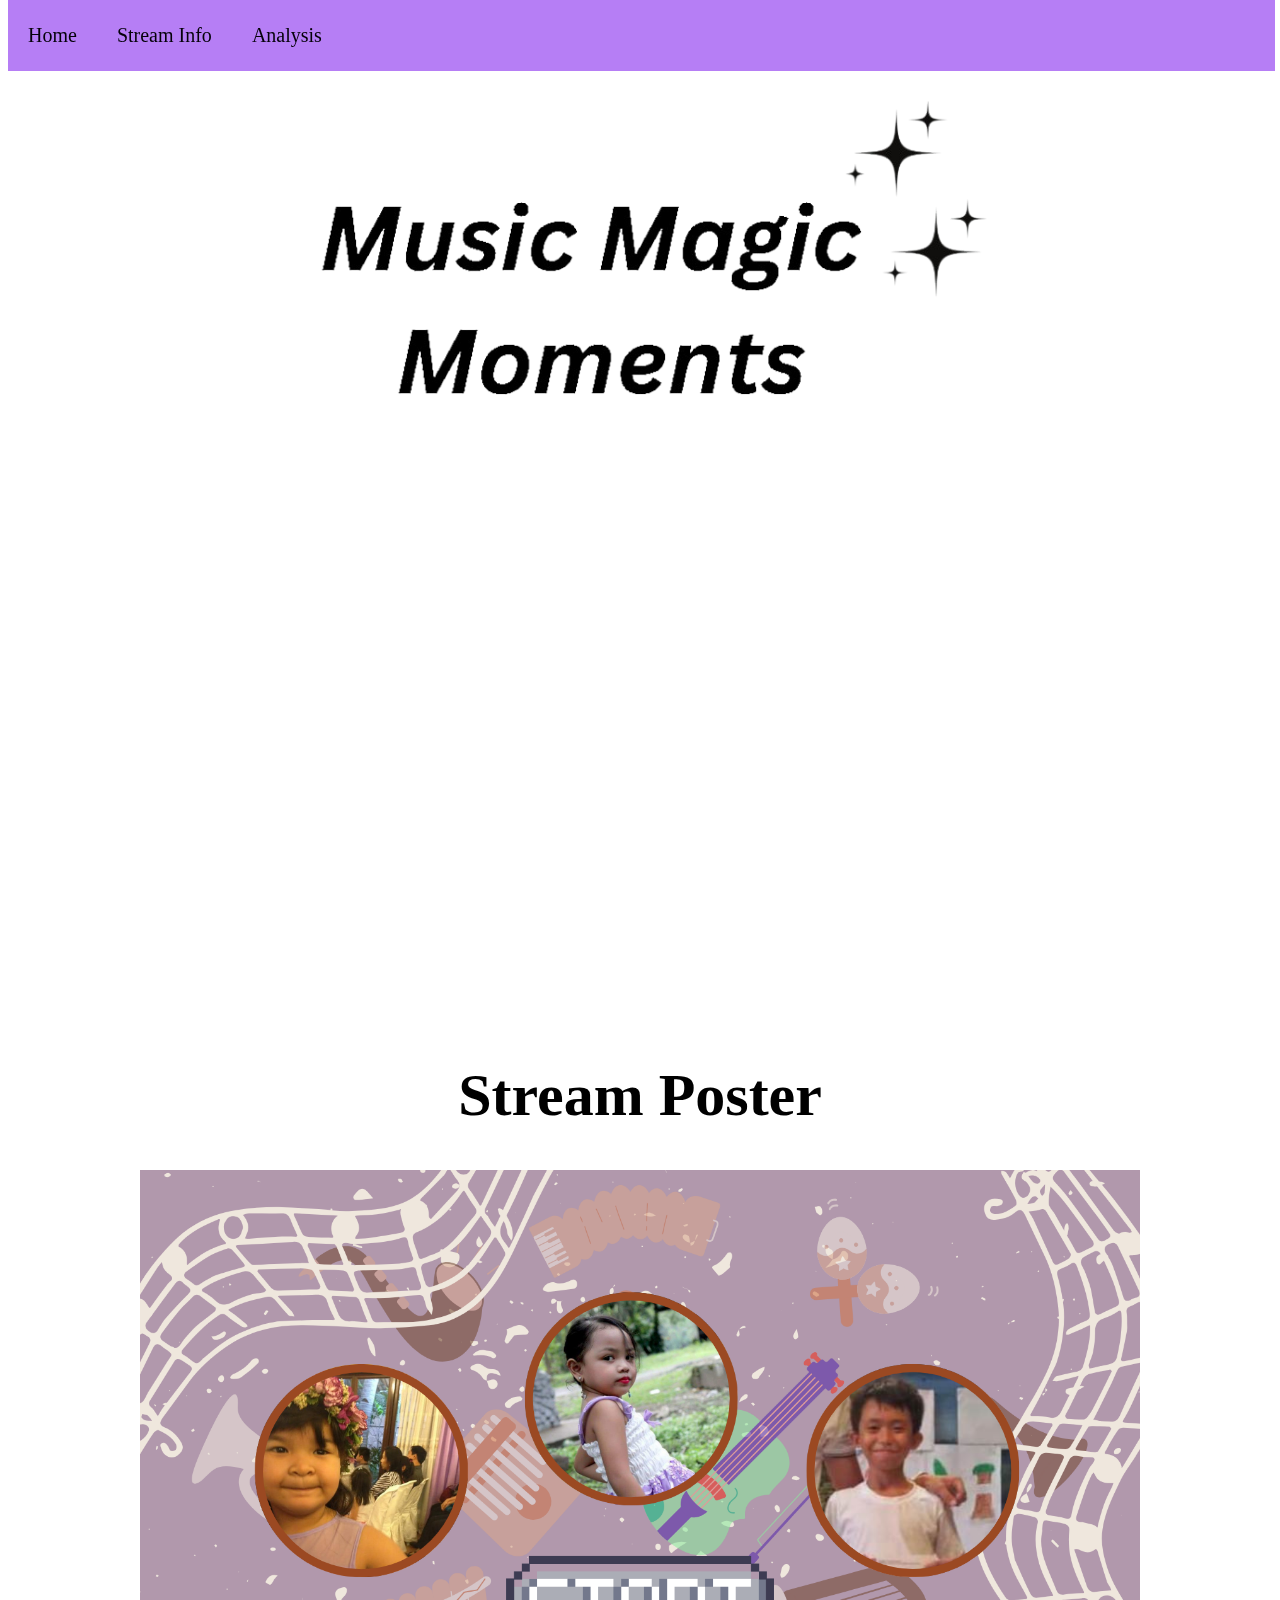
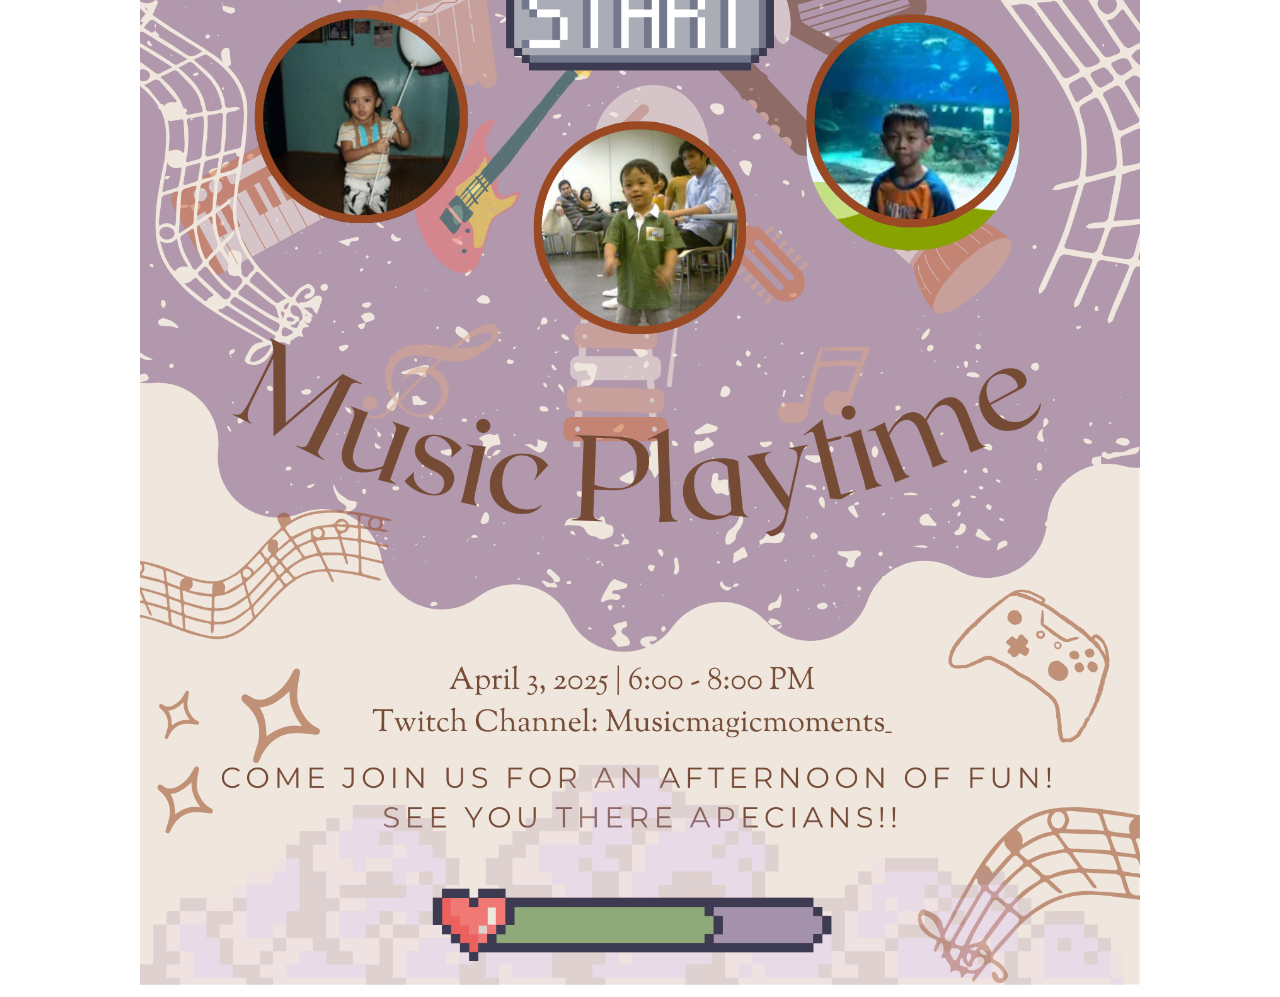
<file: index.html>
<!DOCTYPE html>
<html lang="en">
<head>
  <meta charset="UTF-8">
  <meta name="viewport" content="width=device-width, initial-scale=1.0">
  <title>Q4 Group 7 LL Stream Analysis</title>
  <link rel="stylesheet" href="style.css">
</head>

<body>
  <header>
            <div class="navbar">
                <a href="index.html">Home</a>
                <a href="Stream Info.html">Stream Info</a>
                <a href="Analysis.html">Analysis</a>
              </div>

</header>

<div class="hometitle">
<img src="Images/Mask.png" class="one">
</div>

<br>

<div class="postertext">
  <iframe width="1020" height="500" src="https://www.youtube.com/embed/89G55VG7CFU" frameborder="0" allowfullscreen></iframe>

</div>

<div class= "postertext">
  <h1> 
    Stream Poster
  </h1>
<img src="Images/Group 7 Promotional Poster.png" width="1000">


</div>
</file>
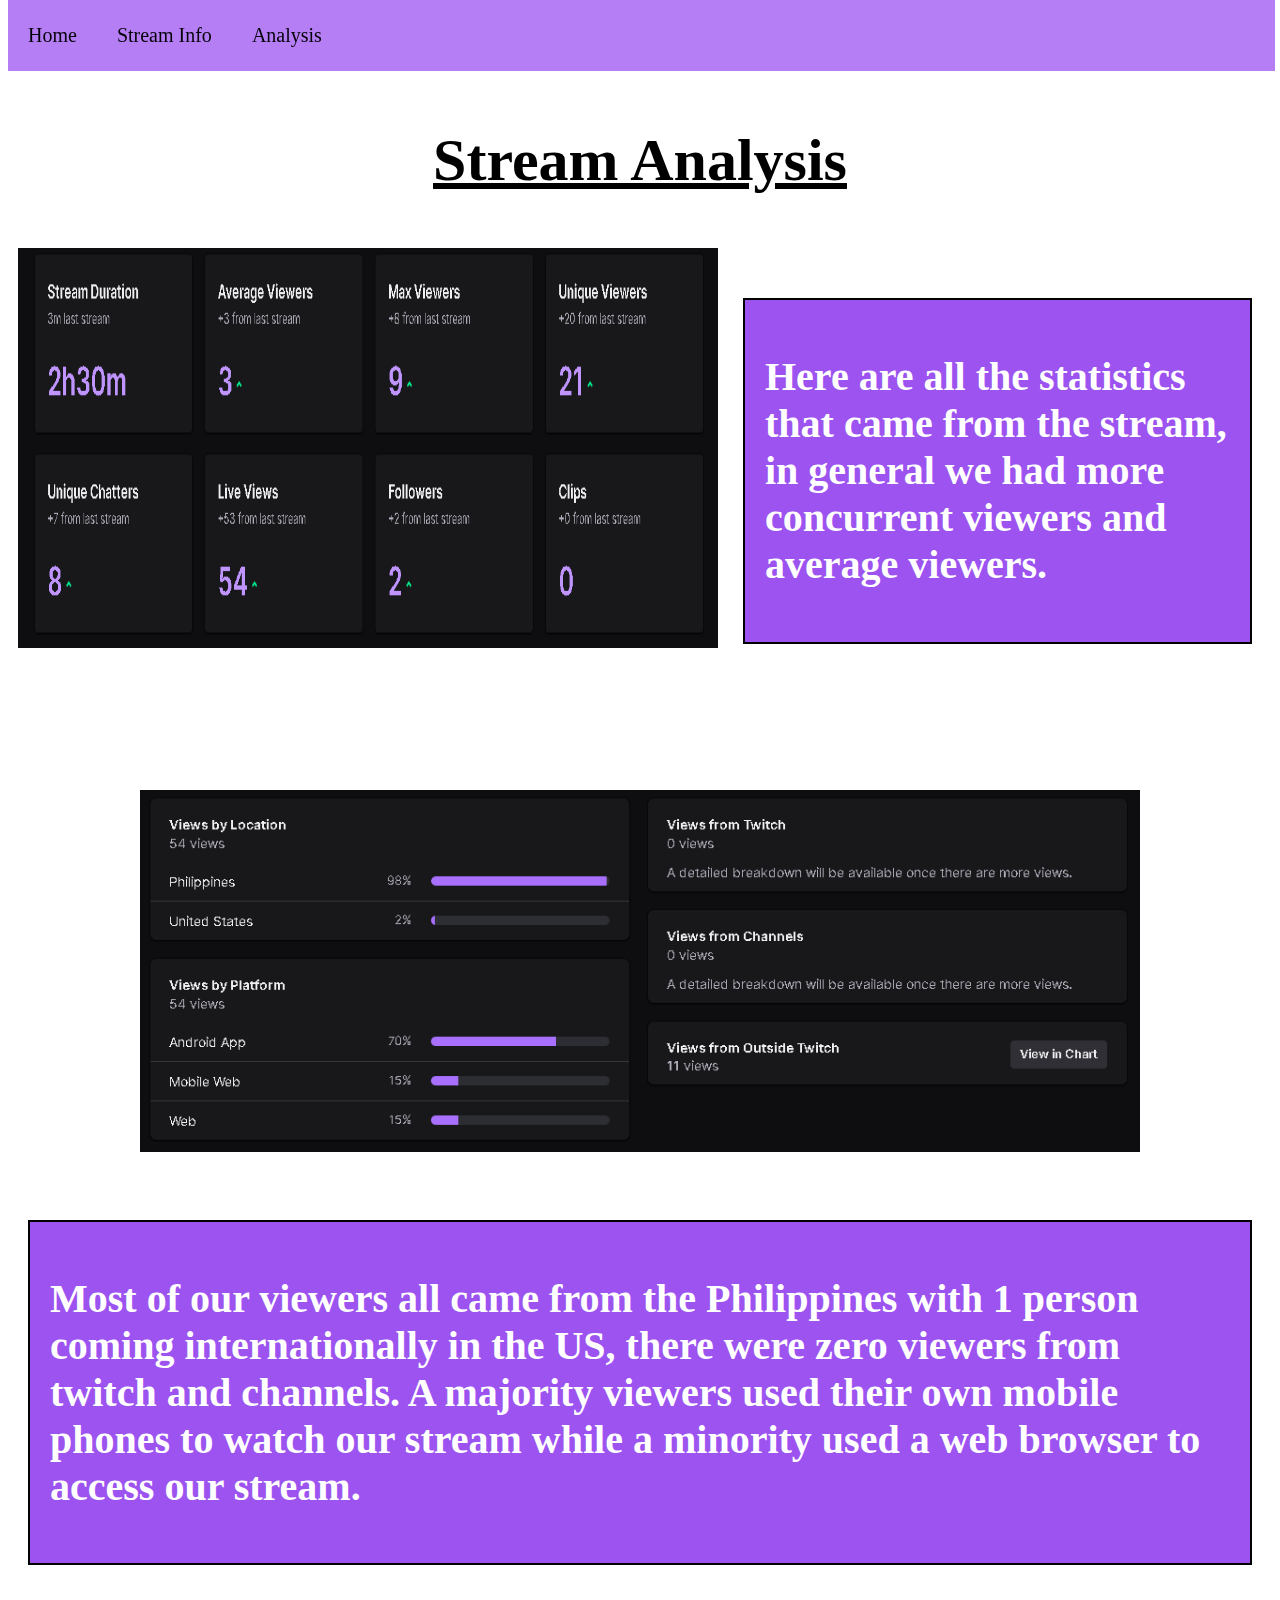
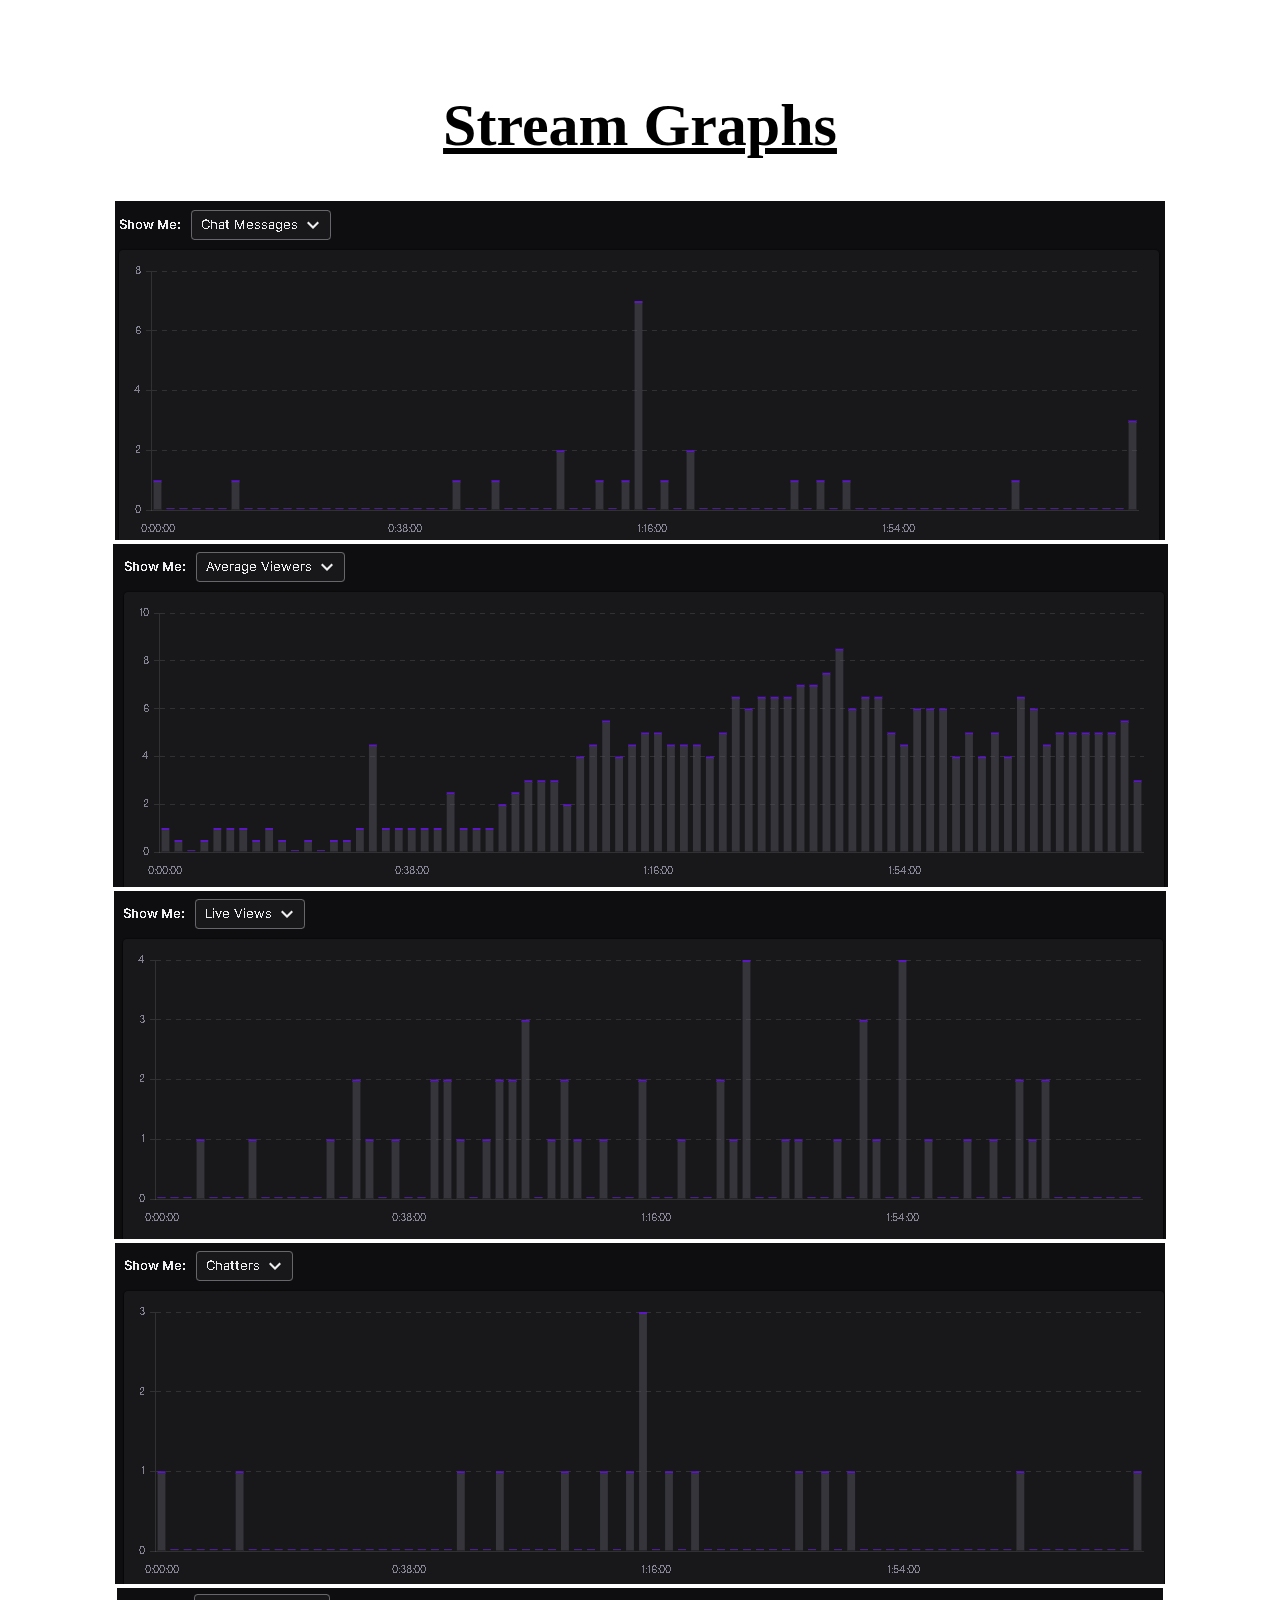
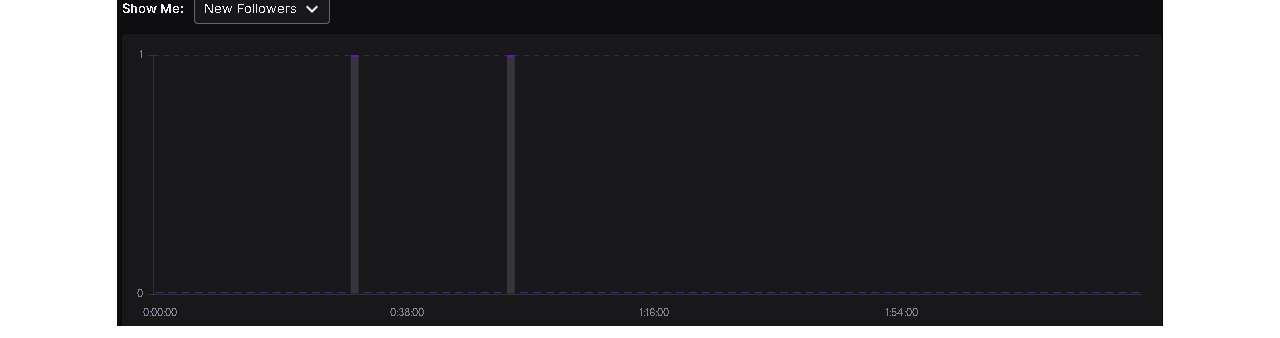
<file: Analysis.html>
<!DOCTYPE html>
<html lang="en">
<head>
  <meta charset="UTF-8">
  <meta name="viewport" content="width=device-width, initial-scale=1.0">
  <title>Q4 Group 7 LL Stream Analysis</title>
  <link rel="stylesheet" href="style.css">
</head>

<body>
  <header>
            <div class="navbar">
                <a href="Home.html">Home</a>
                <a href="Stream Info.html">Stream Info</a>
                <a href="Analysis.html">Analysis</a>
              </div>

</header>
<div class="streaminfotitle" >
  <h1> <u>Stream Analysis </u></h1>
</div>

<section class="container"> 
<div>
  <img src="Images/streamstats.png" width="700" height="400"> 
</div>
<div class="boxtext">
  <h2>Here are all the statistics that came from the stream, in general we had more concurrent viewers and average viewers. </h2>
</section>


<div class="streaminfotitle">
<img src="Images/viewerdiscovery.png" width="1000">
</div>

<div class="boxtext">
  <h2>Most of our viewers all came from the Philippines with 1 person coming internationally in the US, there were zero viewers from twitch and 
    channels. A majority viewers used their own mobile phones to watch our stream while a minority used a web browser to access our stream. 
  </h2>

</div>

<section class="streaminfotitle" >
  <h1> <u>Stream Graphs </u></h1>

  <img src="Images/chatmessages.png" alt="Chat Messages">
  <img src="Images/averageviewers.png" alt="Average Viewers">
  <img src="Images/liveviews.png" alt="Live Views">
  <img src="Images/chatters.png" alt="Chatters">
  <img src="Images/newfollowers.png" alt="New Followers">
</section>
</file>
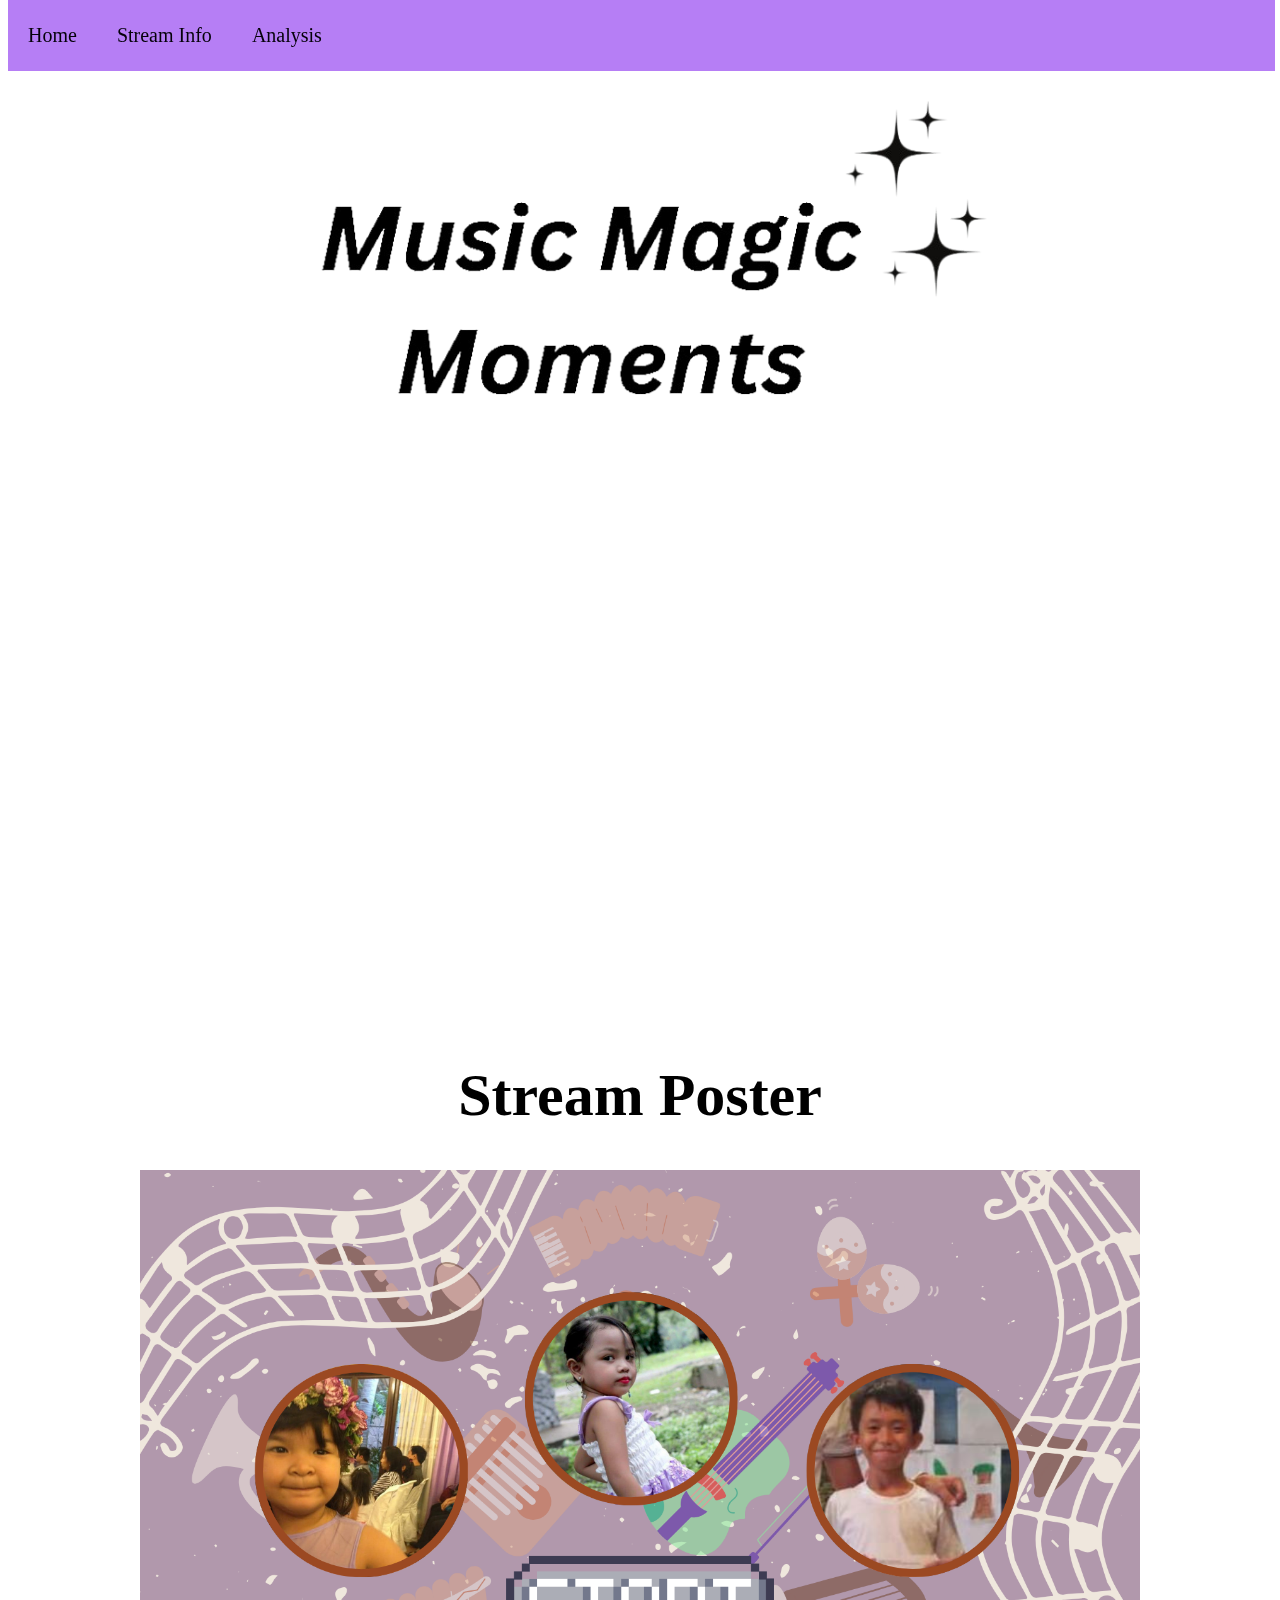
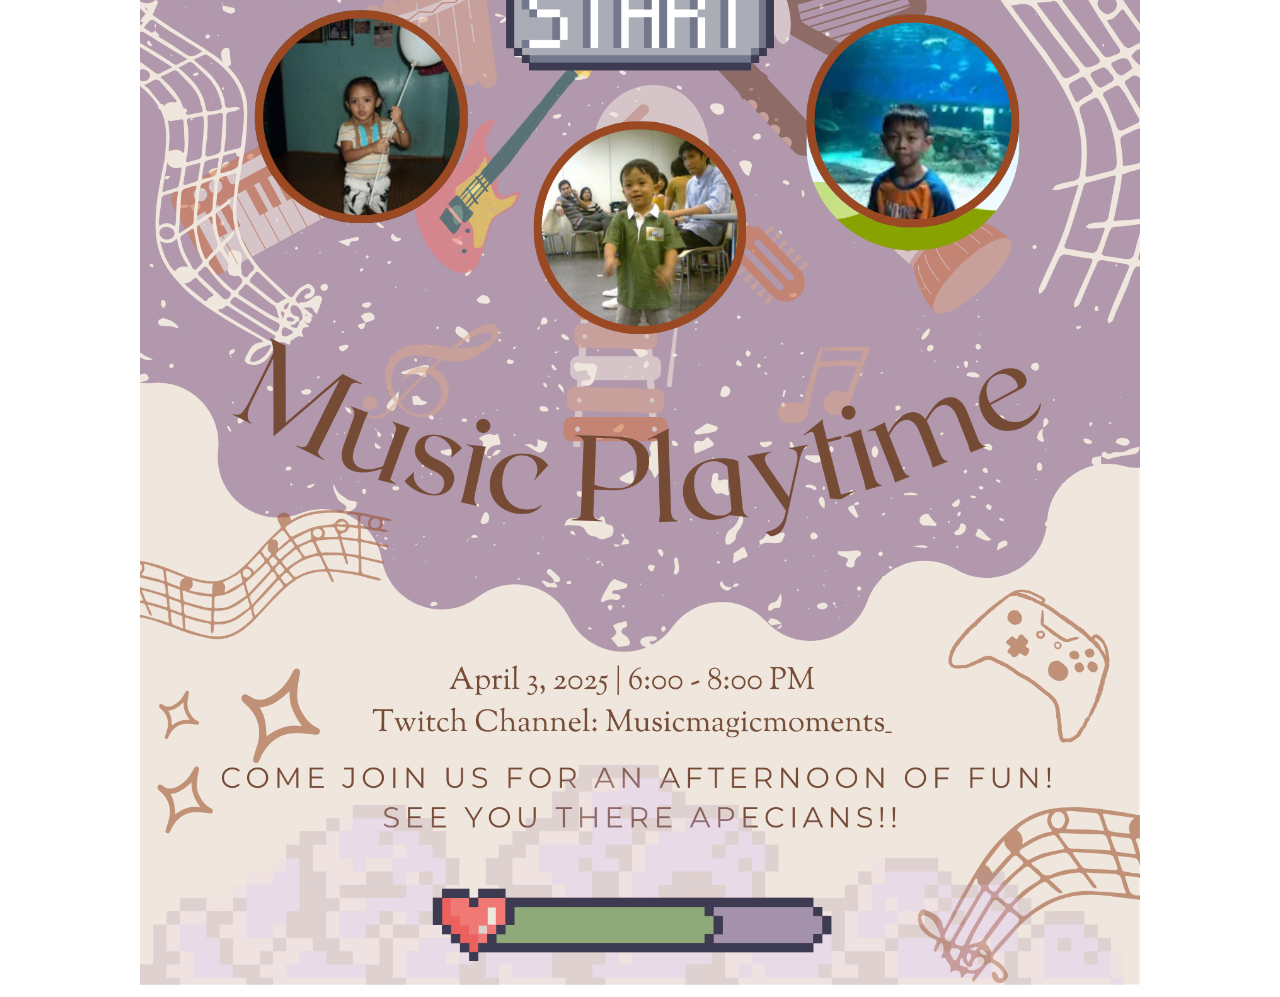
<file: Home.html>
<!DOCTYPE html>
<html lang="en">
<head>
  <meta charset="UTF-8">
  <meta name="viewport" content="width=device-width, initial-scale=1.0">
  <title>Q4 Group 7 LL Stream Analysis</title>
  <link rel="stylesheet" href="style.css">
</head>

<body>
  <header>
            <div class="navbar">
                <a href="Home.html">Home</a>
                <a href="Stream Info.html">Stream Info</a>
                <a href="Analysis.html">Analysis</a>
              </div>

</header>

<div class="hometitle">
<img src="Images/Mask.png" class="one">
</div>

<br>

<div class="postertext">
  <iframe width="1020" height="500" src="https://www.youtube.com/embed/89G55VG7CFU" frameborder="0" allowfullscreen></iframe>

</div>

<div class= "postertext">
  <h1> 
    Stream Poster
  </h1>
<img src="Images/Group 7 Promotional Poster.png" width="1000">


</div>
</file>
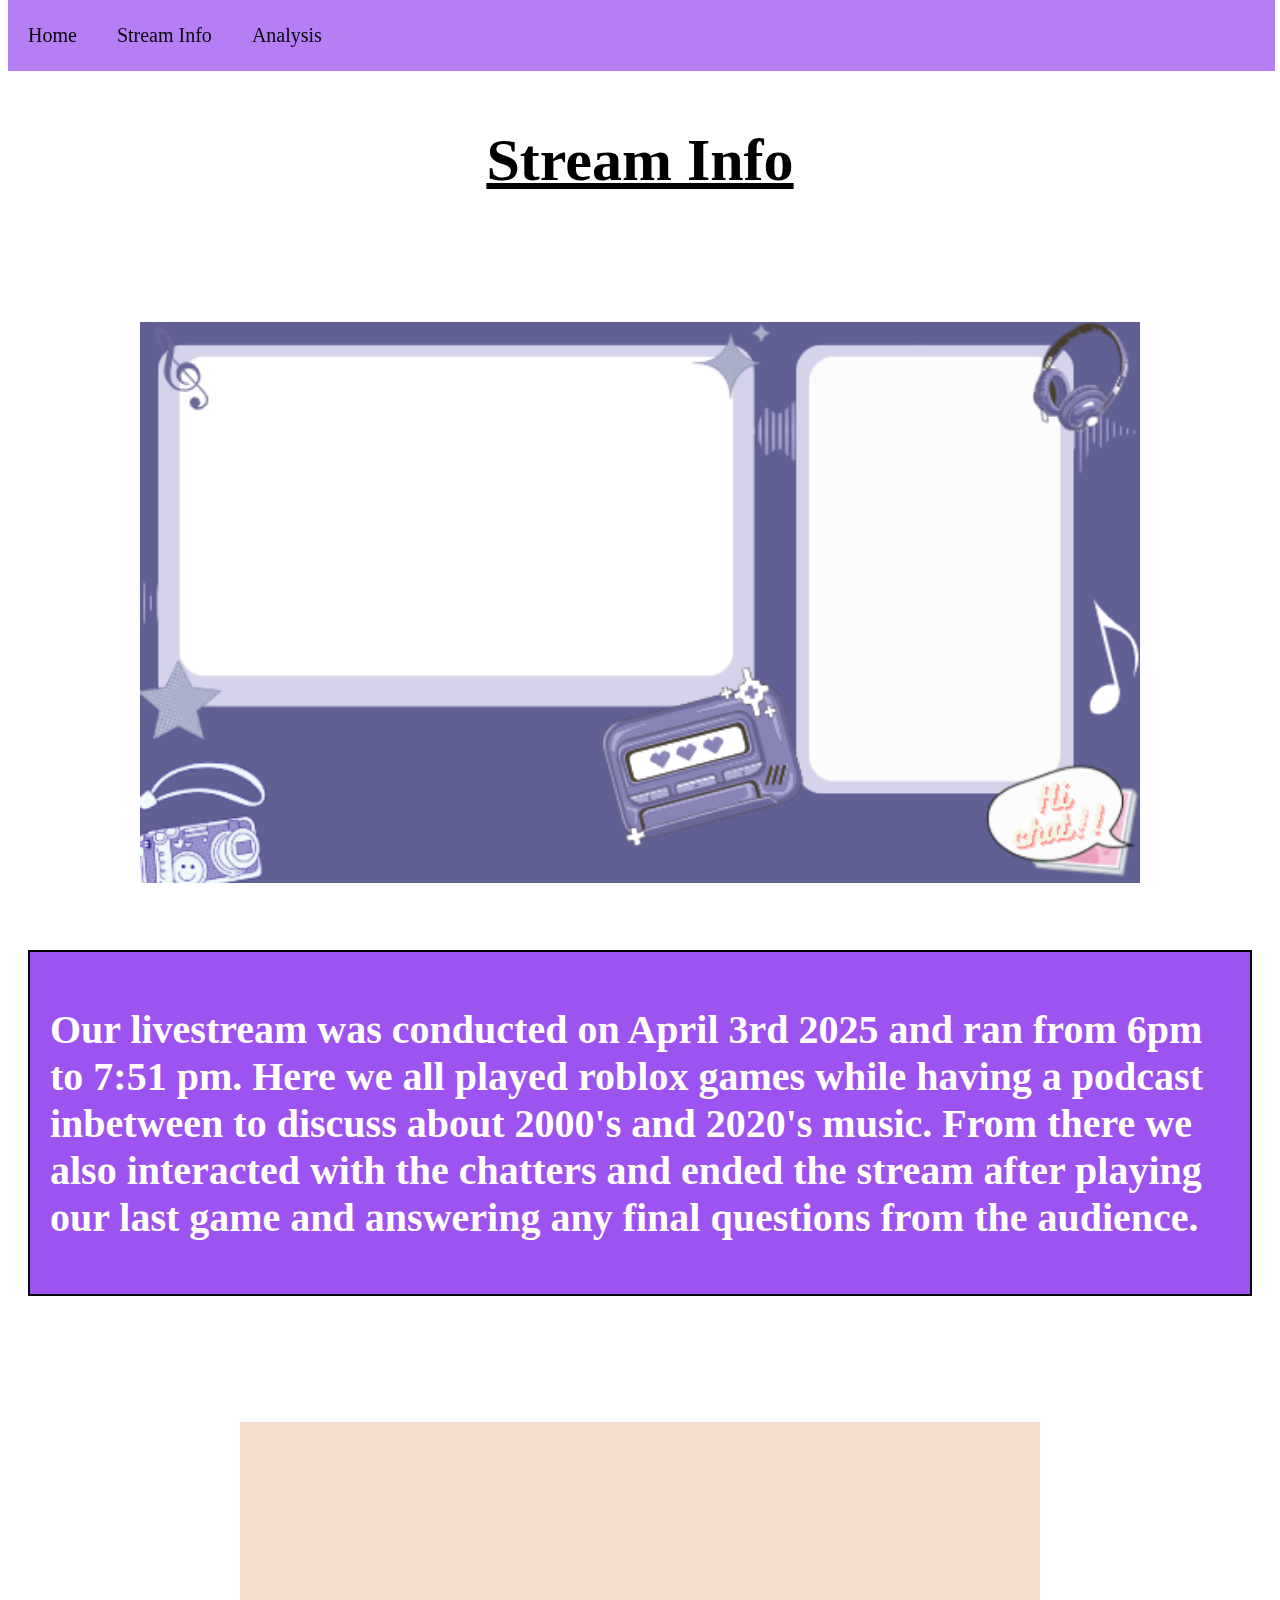
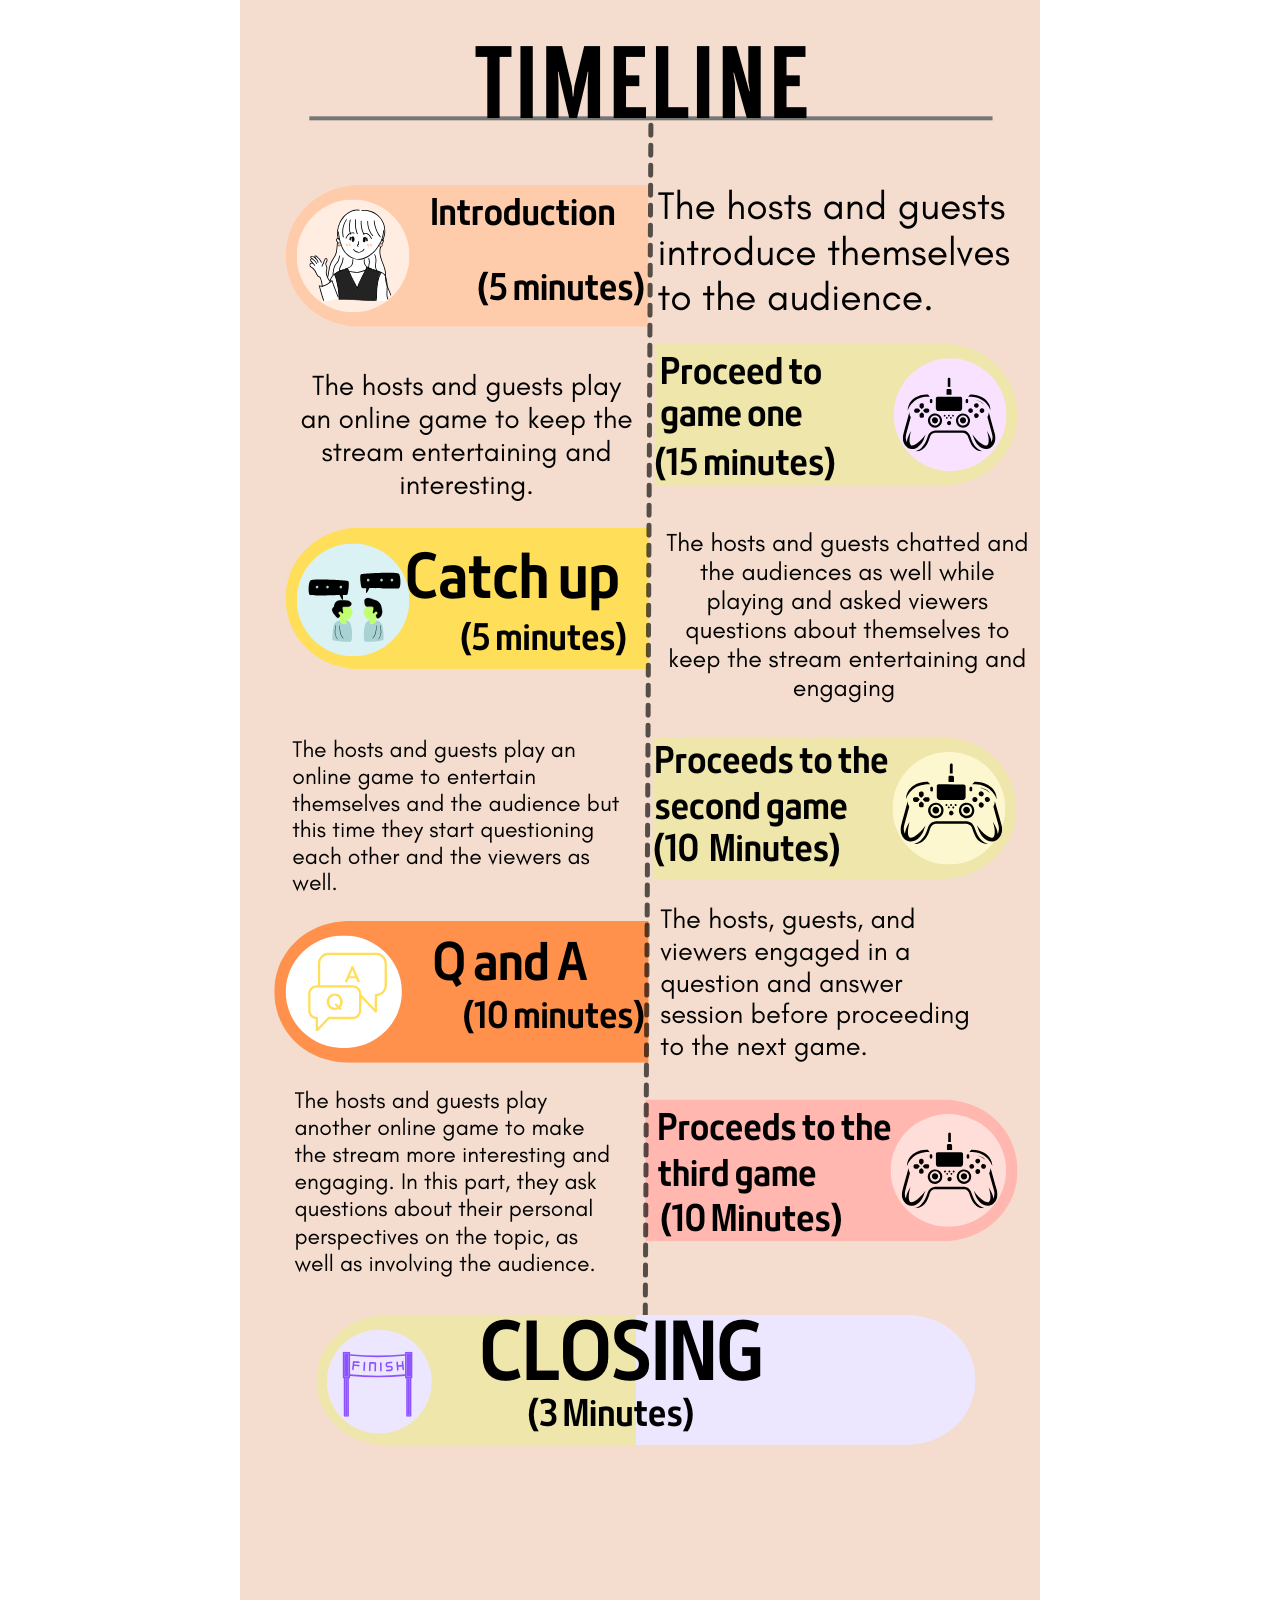
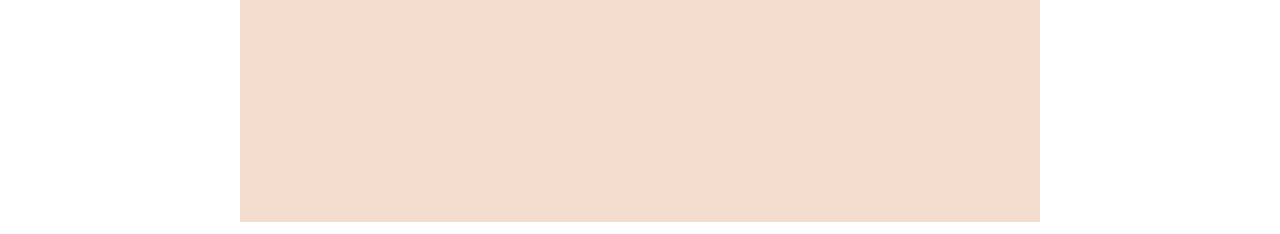
<file: Stream Info.html>
<!DOCTYPE html>
<html lang="en">
<head>
  <meta charset="UTF-8">
  <meta name="viewport" content="width=device-width, initial-scale=1.0">
  <title>Q4 Group 7 LL Stream Analysis</title>
  <link rel="stylesheet" href="style.css">
</head>

<body>
  <header>
            <div class="navbar">
                <a href="index.html">Home</a>
                <a href="Stream Info.html">Stream Info</a>
                <a href="Analysis.html">Analysis</a>
              </div>

</header>


<div class="streaminfotitle" >
    <h1> <u>Stream Info </u></h1>
</div>

<div class="streaminfotitle">
    <img src="Images/livestream outline.png" width="1000">
</div>

<section class="boxtext">
  <h2>
    Our livestream was conducted on April 3rd 2025 and ran from 6pm to 7:51 pm. Here we all played roblox games while having a podcast
    inbetween to discuss about 2000's and 2020's music. From there we also interacted with the chatters and ended the stream after playing our last game
    and answering any final questions from the audience.

  </h2>
</section>
<div class="streaminfotitle">
  <img src="Images/streamtimeline.png">
</div>
</file>
<file: style.css>
.hometitle {
text-align: center;
margin-top: 8%
}

.container {
  display: flex;
 align-items: center; 
 grid-template-columns: 1fr 1fr 1fr;
 column-gap: 5px;
 padding-left: 10px;

}

.container2 {
  display: flex;
 align-items: center; 
 grid-template-columns: 1fr 1fr 1fr;
 column-gap: 5px;
 padding-left: 10px;

}
.boxtext {
  font-size: 20px;
  padding-left: 20px;
  background-color: #9c53f0;
  color: white;
  border: 2px solid black;
  margin: 20px;
  padding: 20px;
  margin-top: 5%;
  ;
}

.boxtext2 {
  font-size: 20px;
  padding-right: 20px;
  background-color: #9c53f0;
  color: white;
  border: 2px solid black;
  margin: 20px;
  padding: 20px;
  margin-top: 5%;
}

.streaminfotitle {
  align-items: center;
  text-align: center;
  margin-top: 10%;
}
.postertext {
  text-align: center;
  margin-top: 5%;
}

iframe {
  border-radius: 2%;
}

h1 {
  font-size: 60px;
  align-items: center;
}

h2 {
  font-size: 40px;
}

.one {
 width: 700px
}

.box {
  background-color: #9c53f0;
  color: white;
  border: 2px solid black;
  margin: 20px;
  padding: 20px;
  margin-top: 5%;
}


.navbar {
    overflow: hidden;
    background-color: #b57df5fd;
    position: fixed;
    top: 0;
    width: 99%;
  }

  .navbar a {
    float: left;
    font-family: Georgia, 'Times New Roman', Times, serif;
    align-items: center
    display: block;
    color: #030007fd;
    text-align: center;
    padding: 24px 20px;
    text-decoration: none;
    font-size: 20px;
  }

  .navbar a:hover {
    background: #ddd;
    color: black;
  }
</file>
